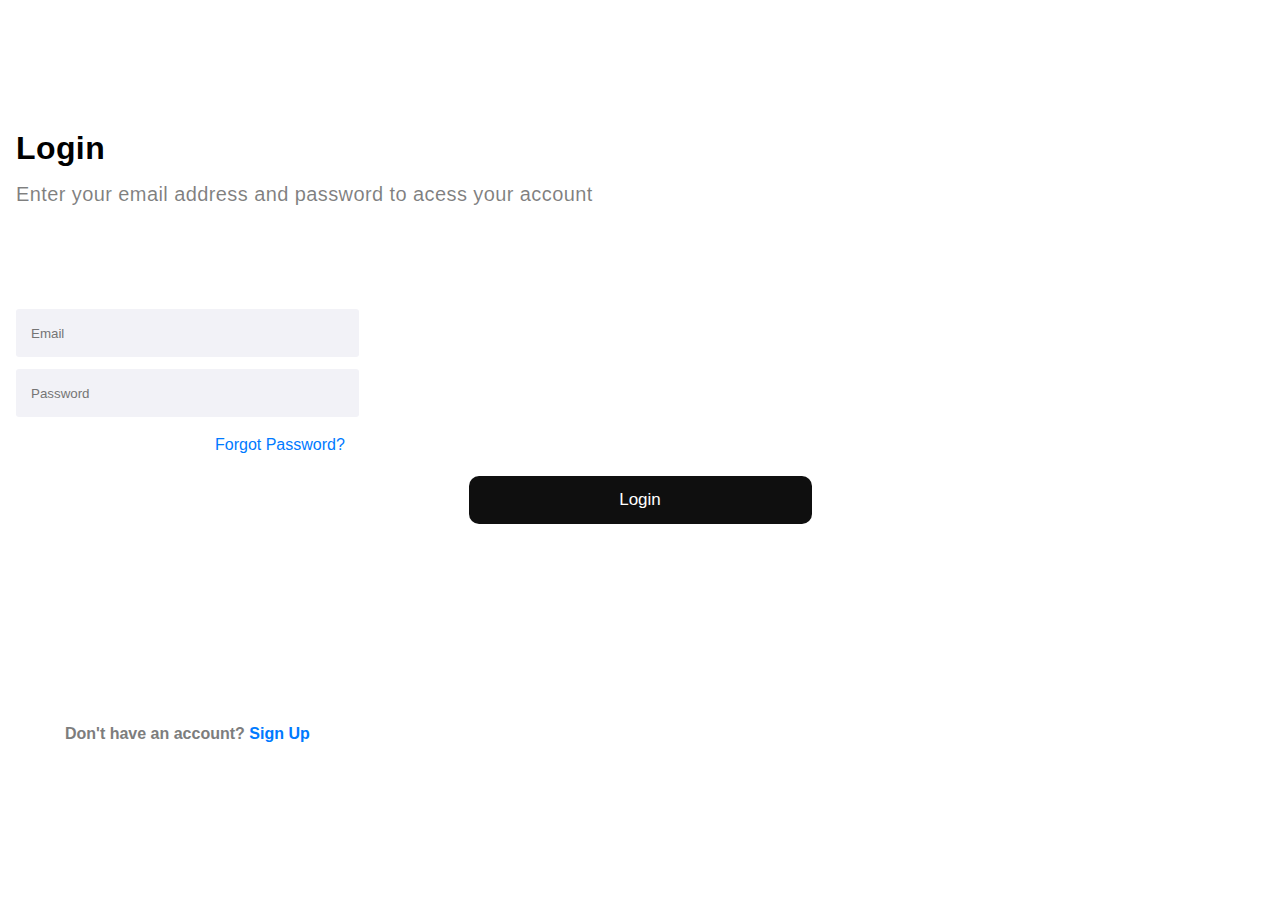
<file: Aula 19 Challenge - 2.html>
<!DOCTYPE html>
<html lang="pt-br">
<head>
    <meta charset="UTF-8">
    <meta http-equiv="X-UA-Compatible" content="IE=edge">
    <meta name="viewport" content="width=device-width, initial-scale=1.0">
    <link rel="stylesheet" href="./Aula 19 styles.css">
    <link rel = "preconnect" href = "https://fonts.googleapis.com">
    <link rel = "preconnect" href = "https://fonts.gstatic.com" crossorigin>
    <link href = "https: //fonts.googleapis.com/css2? family = Roboto: wght @ 400; 500 & display = swap "rel =" stylesheet">
    <title>Challenge-2</title>
</head>

<body>
   
    <div>
        <h1>Login</h1>
        <h2>Enter your email address and password to acess your account</h2>
        <input type="email" name="personal-email" placeholder="Email">
        <input class="input-password"type="password" name="personal-password" placeholder="Password">
        <a class="forgot-password" href="">Forgot Password?</a>
        <button type="button">Login</button>
        <a class="link-signup" href="">Don't have an account? <strong>Sign Up</strong></a>

    </div>
    
</body>
</html>
</file>
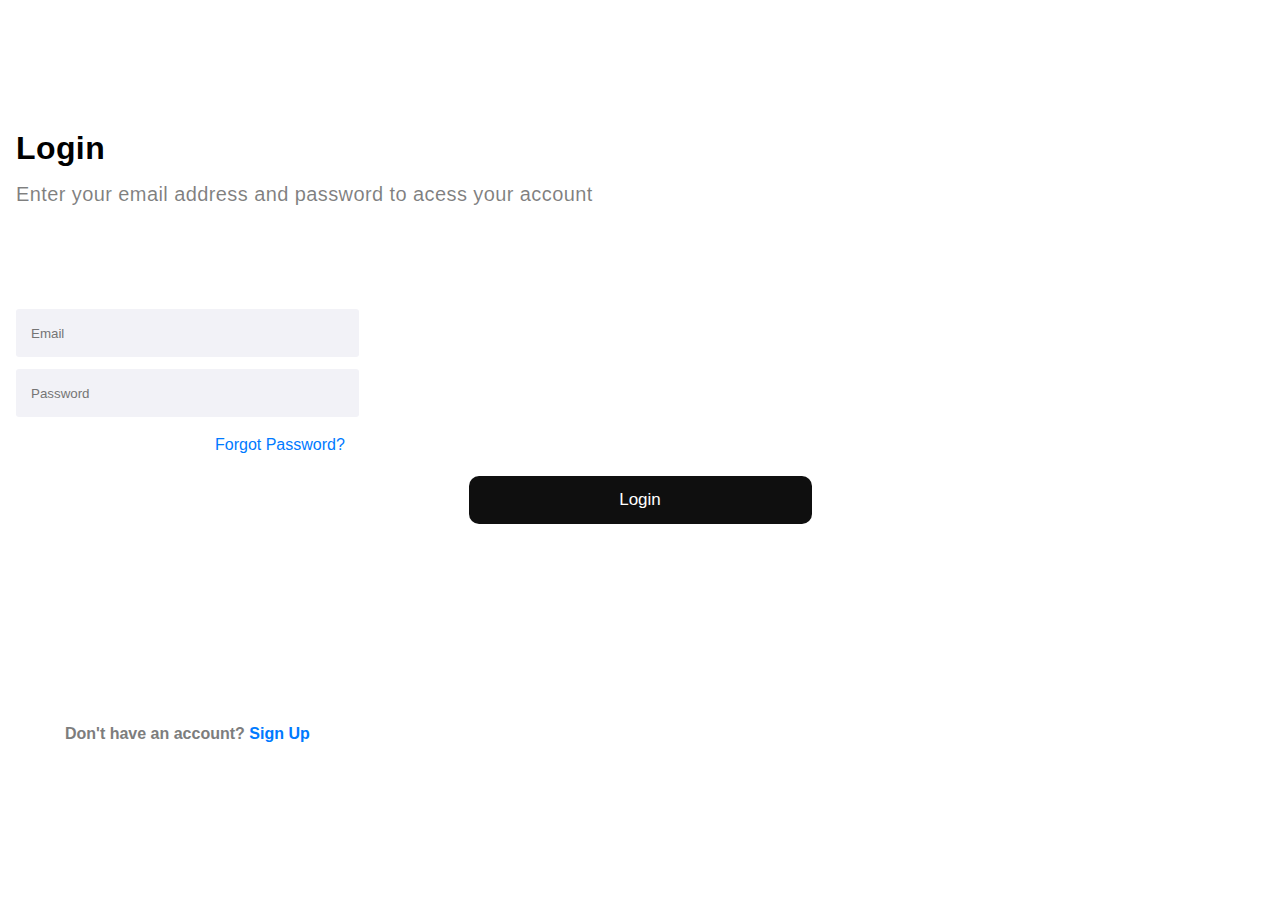
<file: Aula 19 Yoga Challenge - 2.html>
<!DOCTYPE html>
<html lang="pt-br">
<head>
    <meta charset="UTF-8">
    <meta http-equiv="X-UA-Compatible" content="IE=edge">
    <meta name="viewport" content="width=device-width, initial-scale=1.0">
    <link rel="stylesheet" href="./Aula 19 styles.css">
    <link rel = "preconnect" href = "https://fonts.googleapis.com">
    <link rel = "preconnect" href = "https://fonts.gstatic.com" crossorigin>
    <link href = "https: //fonts.googleapis.com/css2? family = Roboto: wght @ 400; 500 & display = swap "rel =" stylesheet">
    <title>Yoga-Interface</title>
</head>

<body>
   
    <div>
        <h1>Login</h1>
        <h2>Enter your email address and password to acess your account</h2>
        <input type="email" name="personal-email" placeholder="Email">
        <input class="input-password"type="password" name="personal-password" placeholder="Password">
        <a class="forgot-password" href="">Forgot Password?</a>
        <button type="button">Login</button>
        <a class="link-signup" href="">Don't have an account? <strong>Sign Up</strong></a>

    </div>
    
</body>
</html>
</file>
<file: Aula 19 styles.css>
* {
    margin: 0;
    padding: 0;
    box-sizing: border-box;
    background: #ffffff;
    font-family: 'Roboto', sans-serif;
}

a {
    text-decoration: none;
}

h1 {
    font-style: normal;
    font-weight: 700;
    font-size: 32px;
    line-height: 41px;
    letter-spacing: 0.41px;
    color: #000000;
    margin: 128px 277px auto 16px;
}

h2 {
    font-style: normal;
    font-weight: normal;
    font-size: 20px;
    line-height: 26px;
    letter-spacing: 0.41px;
    color: rgba(0, 0, 0, 0.5);
    margin: 12px 16px auto 16px;
}

input {
    background: #F2F2F7;
    border-radius: 3px;
    border: none;
    margin: 102px 16px auto 16px;
    width: 343px;
    height: 48px;
    display: block;
    padding-left: 15px;
}

imput::placeholder {
    font-style: normal;
    font-weight: normal;
    font-size: 16px;
    line-height: 22px;
    color: #929292;

}

.input-password {
    margin-top: 12px;
}

.forgot-password {
    font-style: normal;
    font-weight: 500;
    font-size: 16px;
    line-height: 22px;
    color: #007AFF;
    margin: 17px 16px auto 215px;
    display: block;
}

button {
    background: rgba(0, 0, 0, 0.94);
    border-radius: 10px;
    display: block;
    margin: 20px auto;
    width: 343px;
    height: 48px;
    border: none;
    font-style: normal;
    font-weight: 500;
    font-size: 17px;
    line-height: 22px;
    text-align: center;
    color: #FFFFFF;
}

strong {
    color: #007AFF;
}

.link-signup {
    color: #7D7D7D;
    margin: 180px 65px 39px 65px;
    font-style: normal;
    font-weight: 550;
    font-size: 16px;
    line-height: 19px;
    text-align: center;
    position: absolute;

}
</file>
